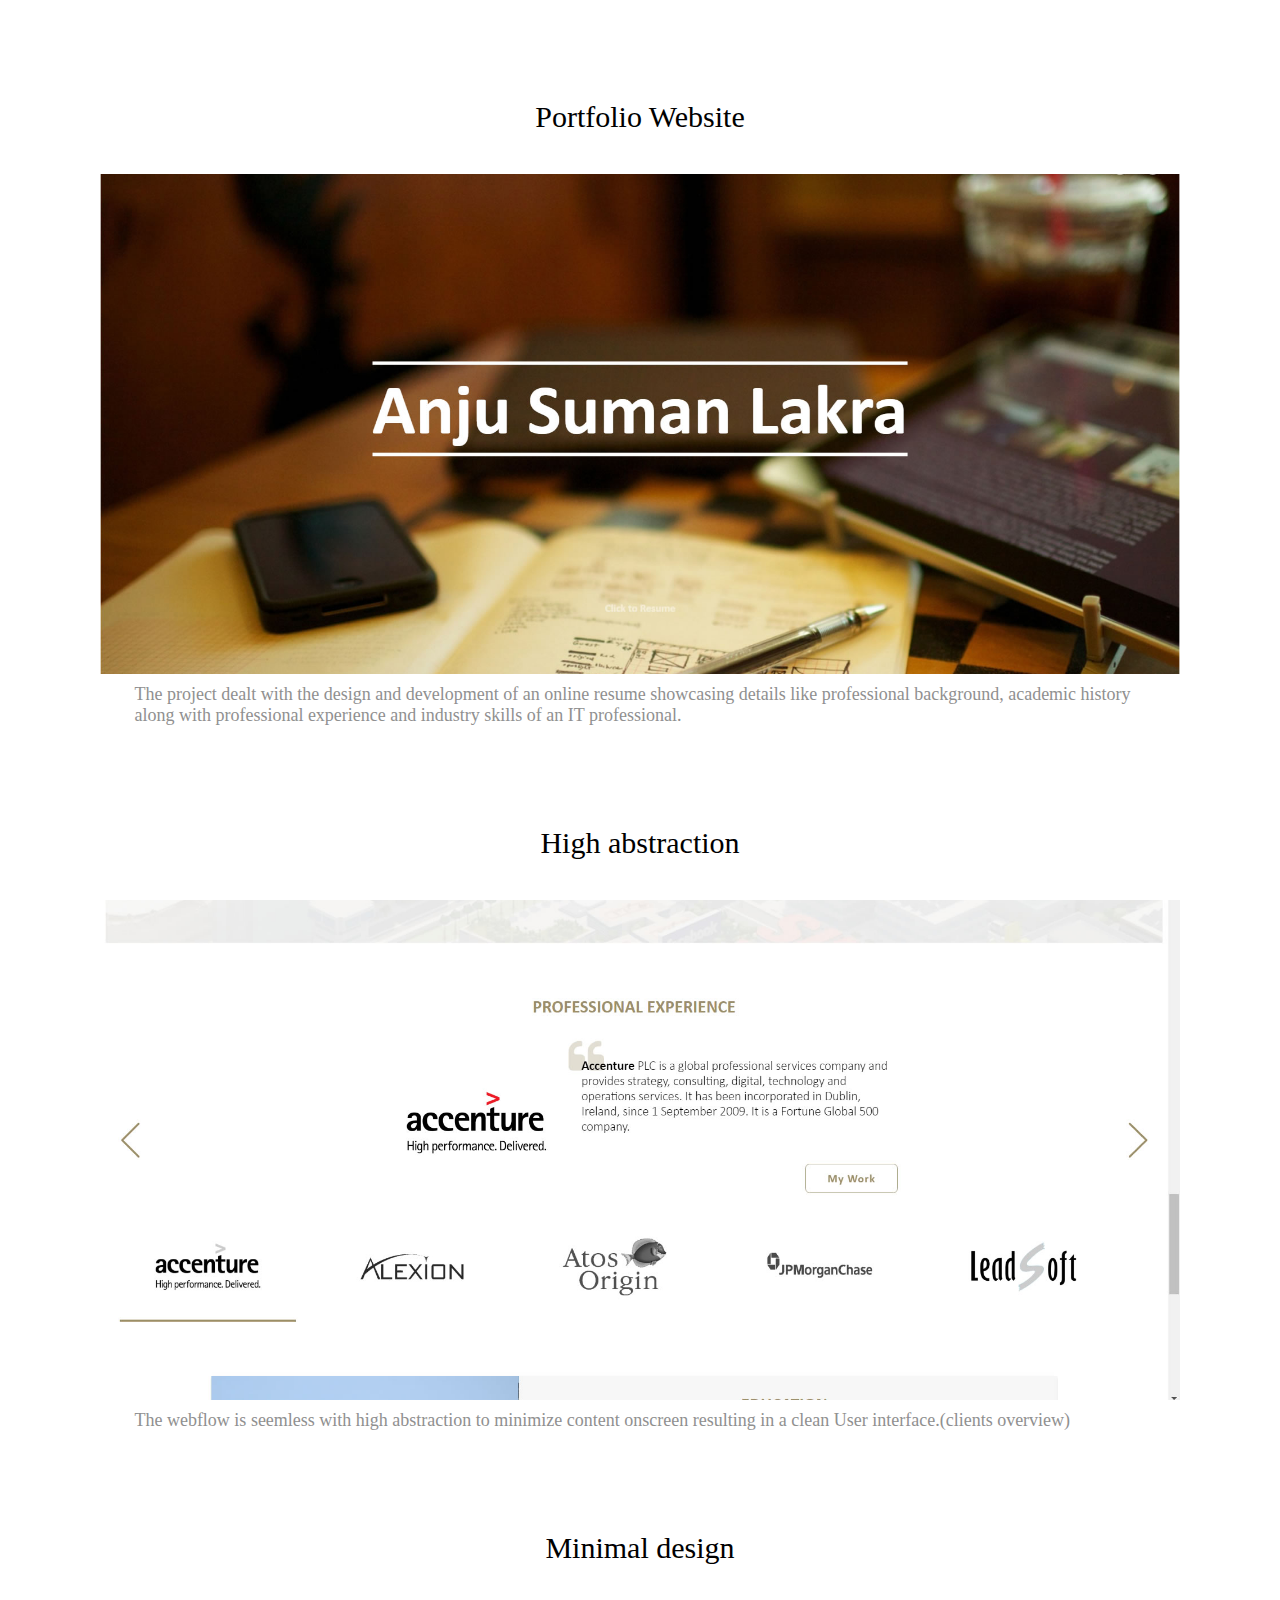
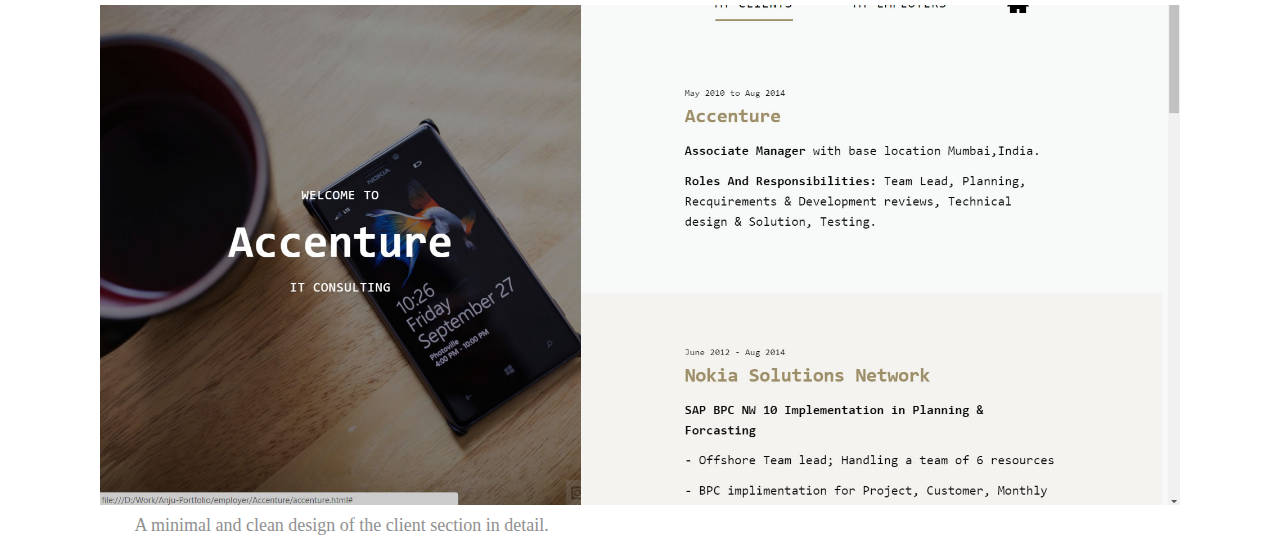
<file: work/proj-4/proj-4.html>
<html>
		<head>
			<link rel="stylesheet" type="text/css" href="proj-4.css"/>
        </head>

		<body>
			<div id="design">
				<h4>Portfolio Website</h4>
				<div class="img cover"></div>
				<p>The project dealt with the design and development of an online resume showcasing details like professional background, academic history along with professional experience and industry skills of an IT professional.
				</p>
			</div>

			<div id="development">
				<h4>High abstraction</h4>
				<div class="img client"></div>

				<p>
					The webflow is seemless with high abstraction to minimize content onscreen resulting in a clean User interface.(clients overview)
				</p>
			</div>

			<div id="mobile">
				<h4>Minimal design</h4>
				<div class="img client2"></div>
				<p>
					A minimal and clean design of the client section in detail.
				</p>
			</div>
		</body>
</html>
</file>
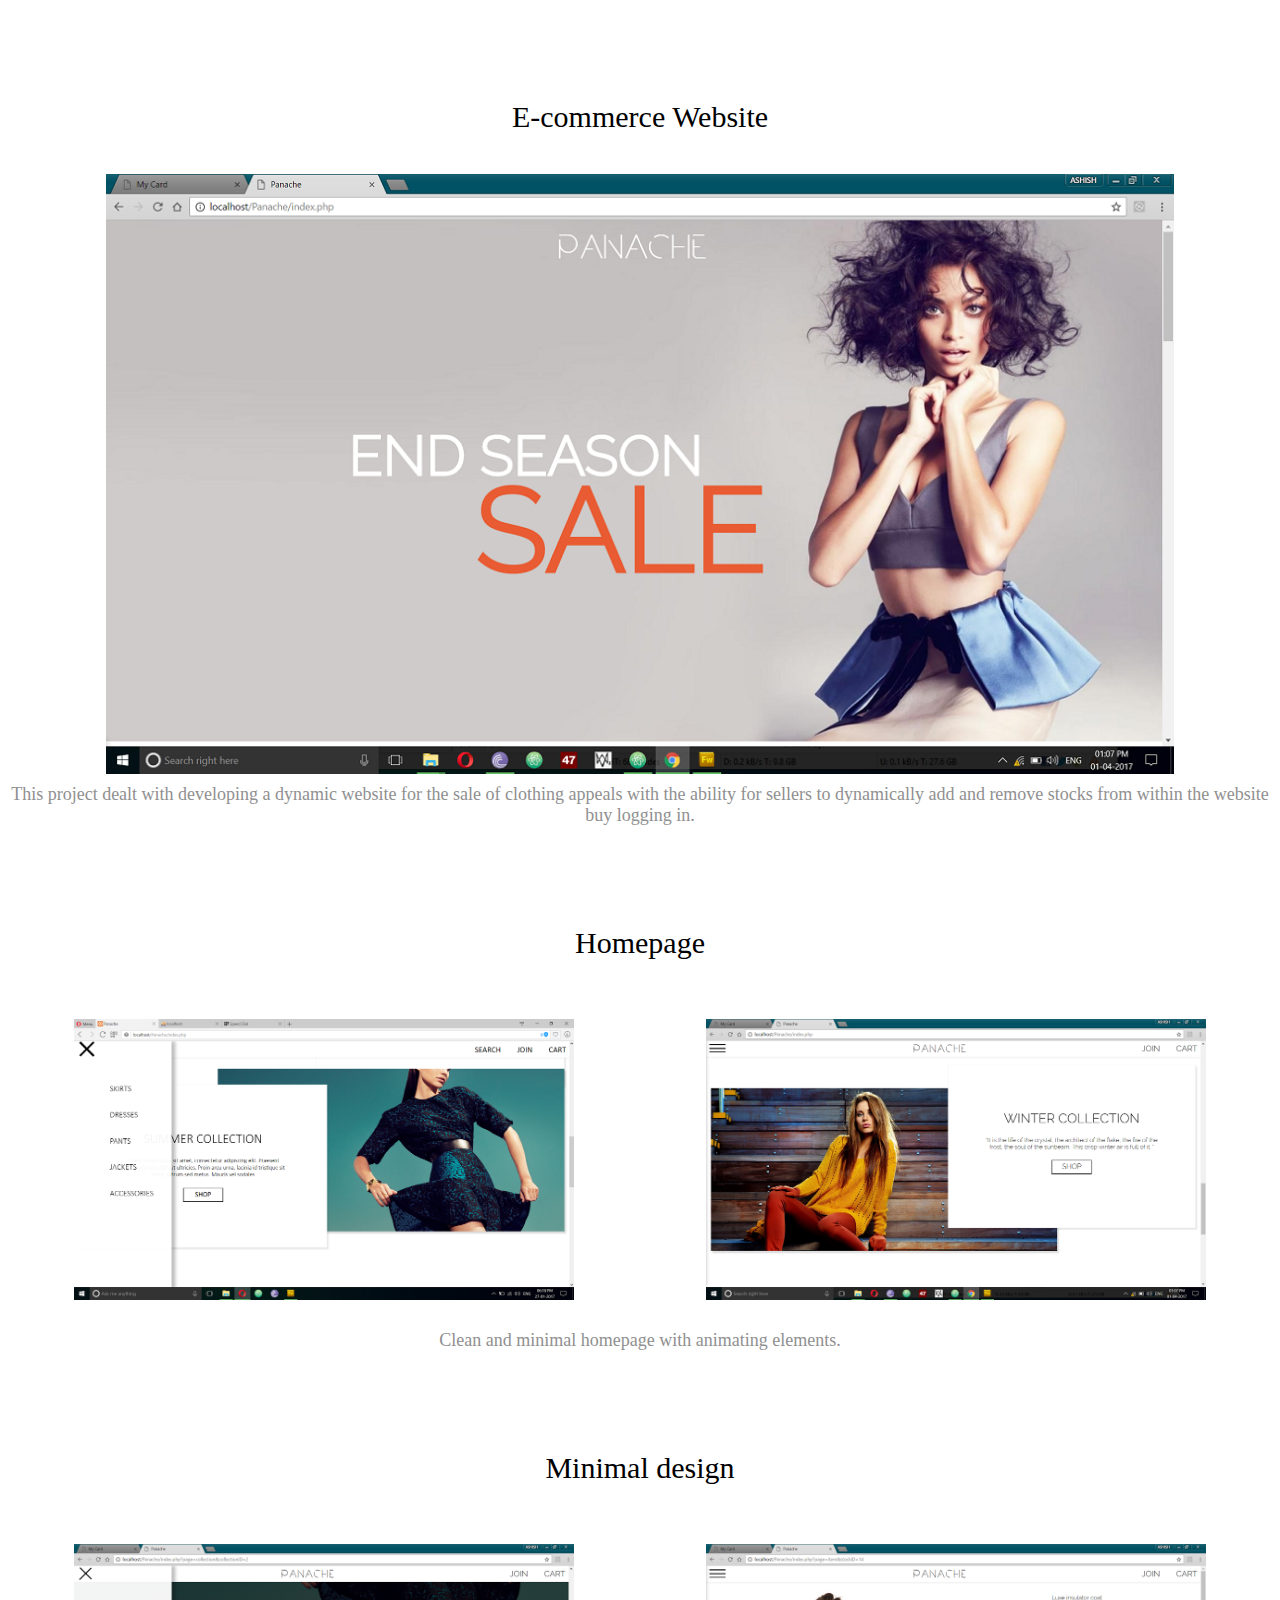
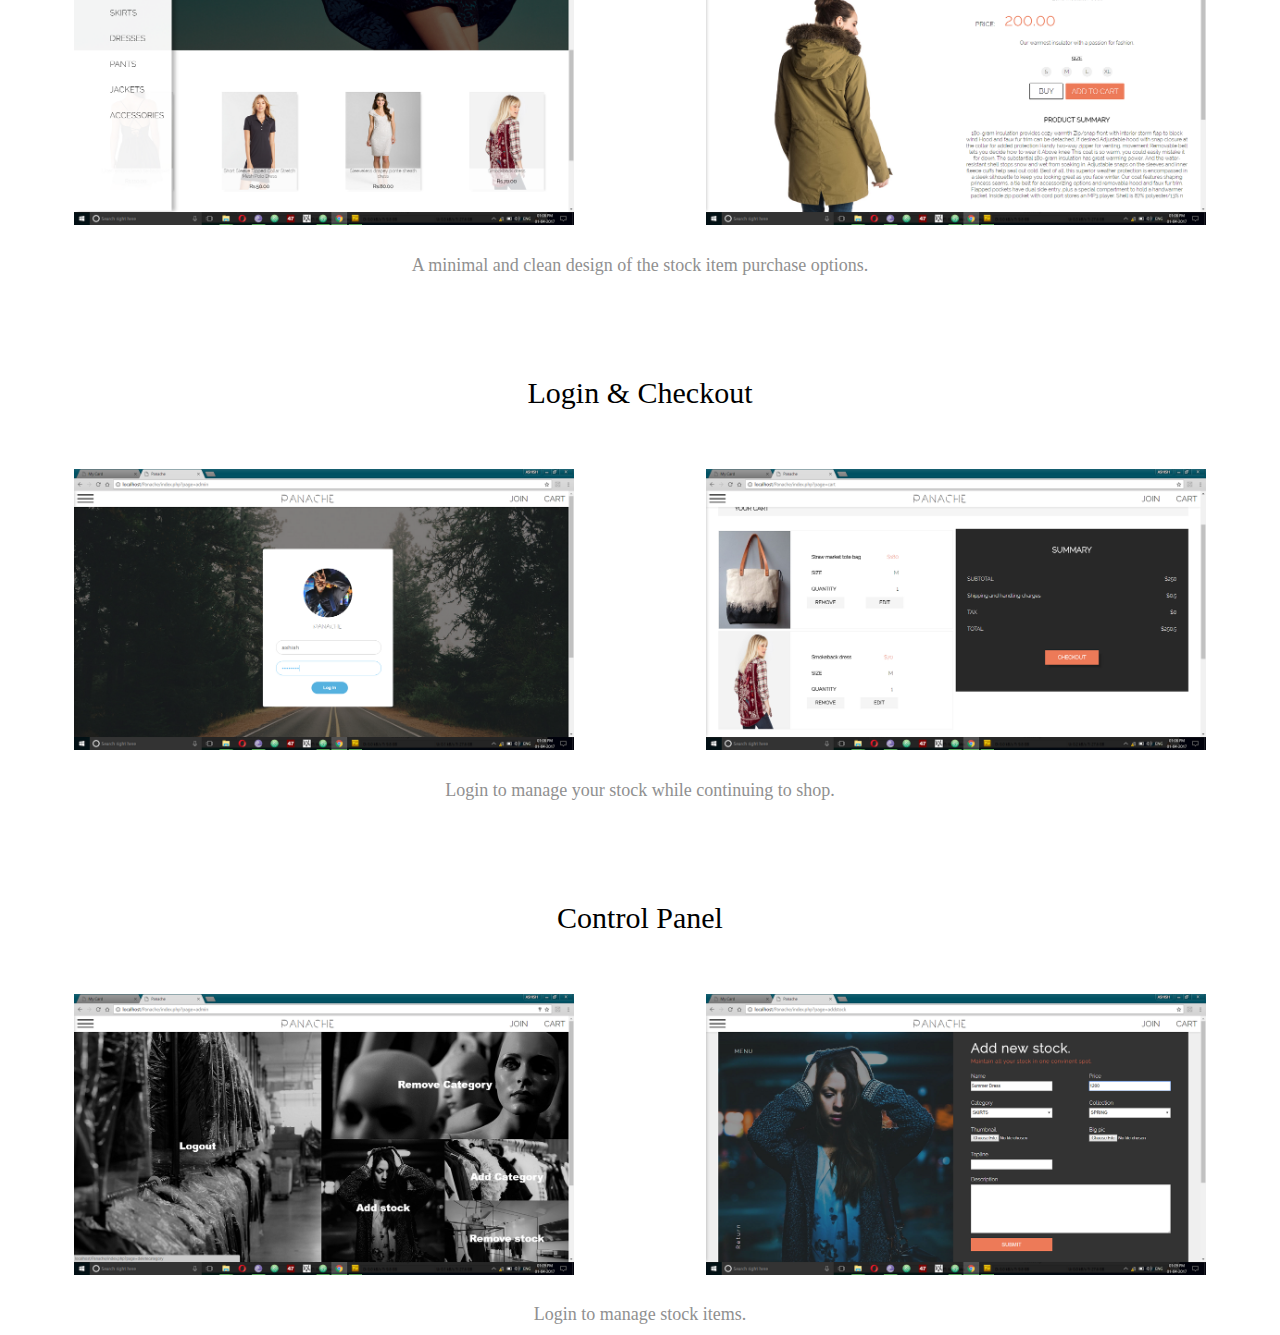
<file: work/proj-5/proj-5.html>
<html>
		<head>
			<link rel="stylesheet" type="text/css" href="proj-5.css"/>
        </head>

		<body>
			<div id="design">
				<h4>E-commerce Website</h4>
				<div class="img cover"></div>
				<p>
					This project dealt with developing a dynamic website for the sale of clothing appeals with the
					ability for sellers to dynamically add and remove stocks from within the website buy logging in.
				</p>
			</div>

			<div id="development">
				<h4>Homepage</h4>
				<div class="img-wrapper">
				<div class="img  summer-collection"></div>
				<div class="img winter-collection"></div>
				</div>
				<p>
					Clean and minimal homepage with animating elements.
				</p>
			</div>

			<div id="mobile">
				<h4>Minimal design</h4>
				<div class="img-wrapper">
				<div class="img  summerstock"></div>
				<div class="img winterstock"></div>
				</div>
				<p>
					A minimal and clean design of the stock item purchase options.
				</p>
			</div>

			<div id="cart">
				<h4>Login & Checkout</h4>
				<div class="img-wrapper">
				<div class="img  login"></div>
				<div class="img  checkout"></div>
				</div>
				<p>
					Login to manage your stock while continuing to shop.
				</p>
			</div>

			<div id="admin">
				<h4>Control Panel</h4>
				<div class="img-wrapper">
				<div class="img  admin"></div>
				<div class="img  addstock"></div>
				</div>
				<p>
					Login to manage stock items.
				</p>
			</div>
		</body>
</html>
</file>
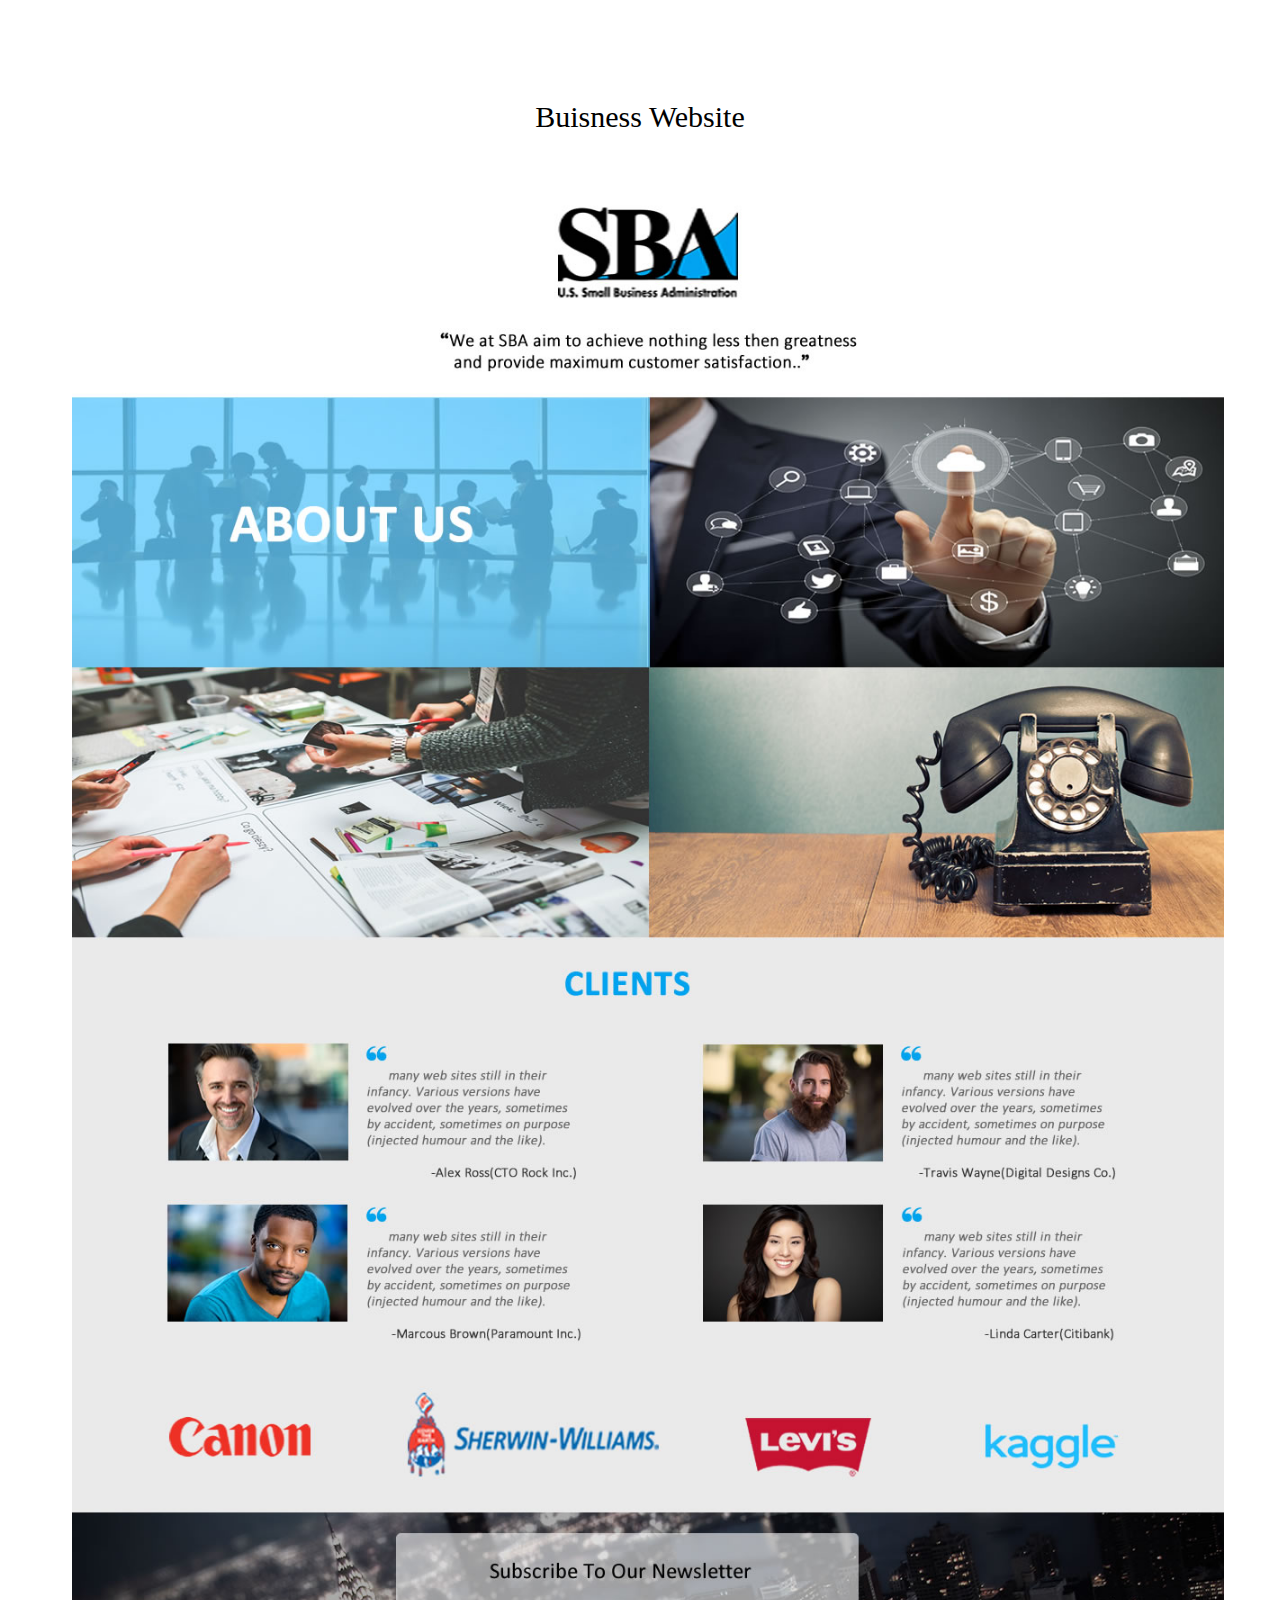
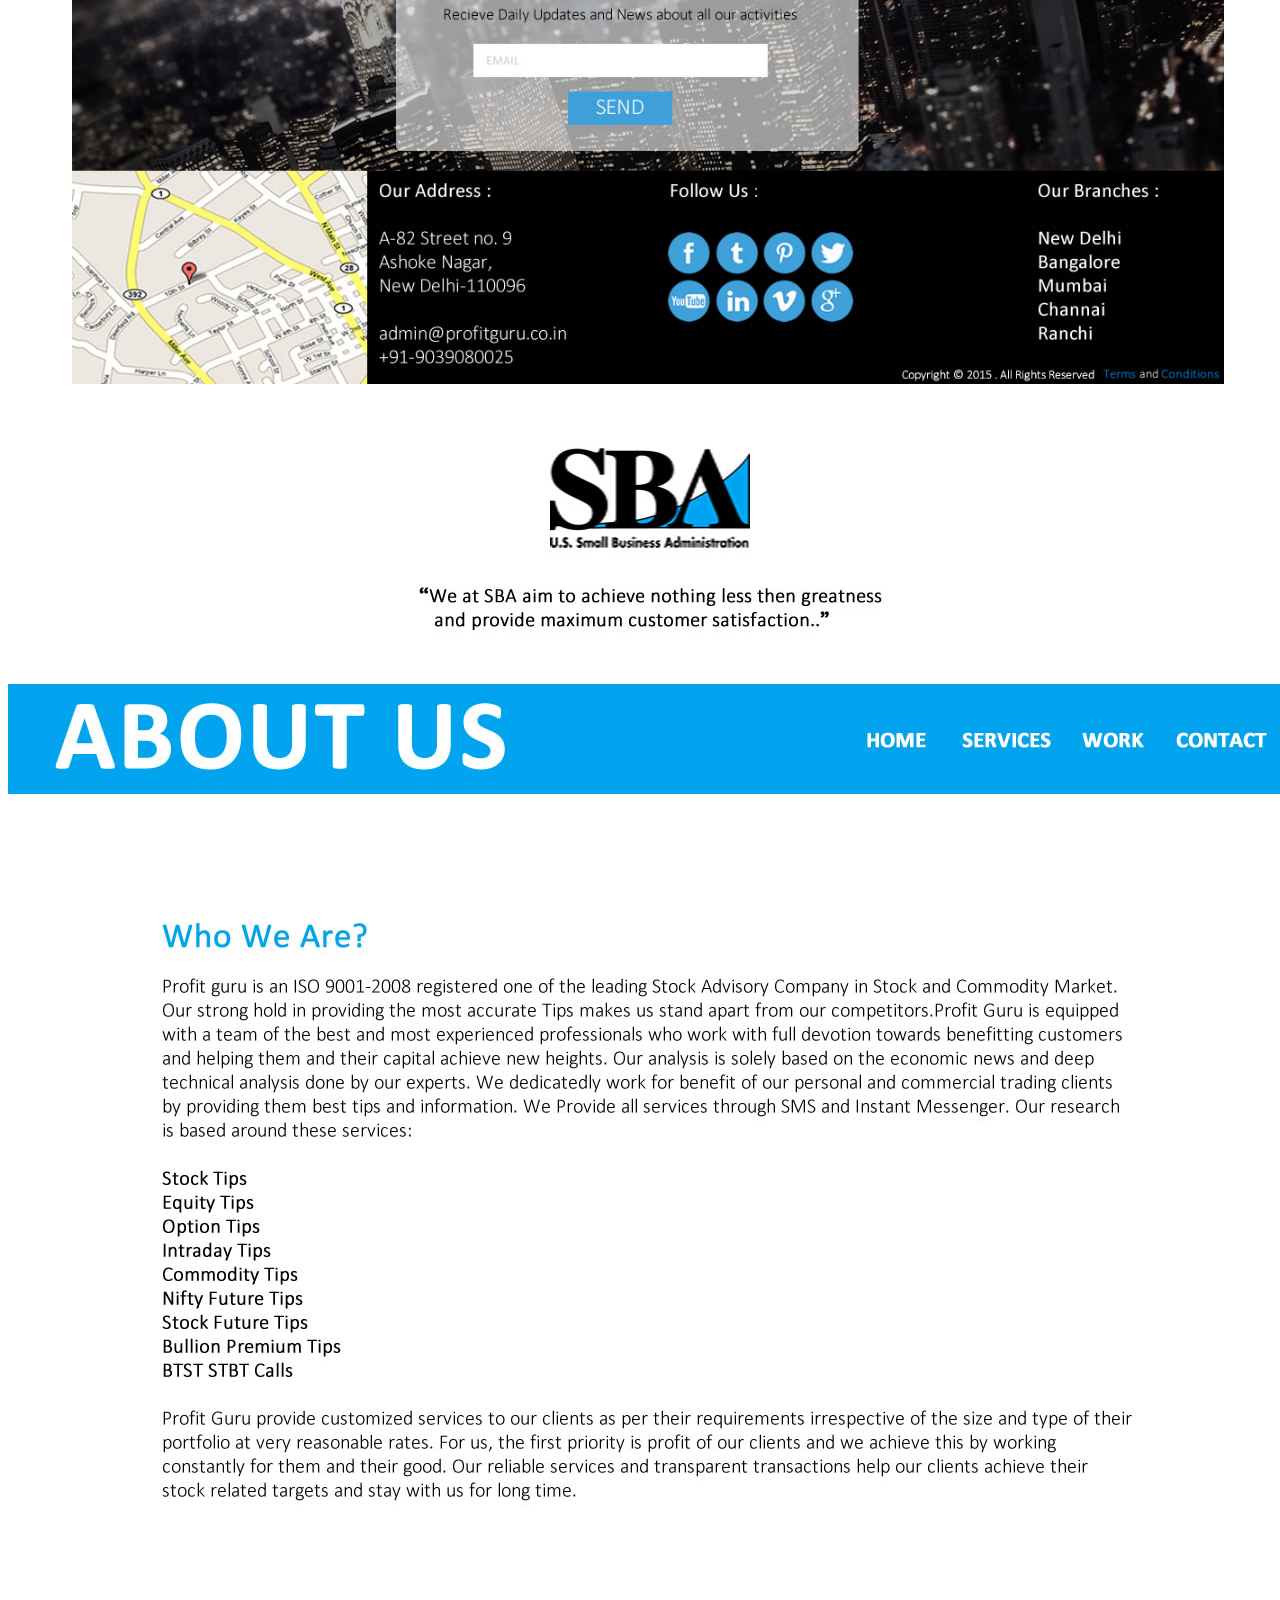
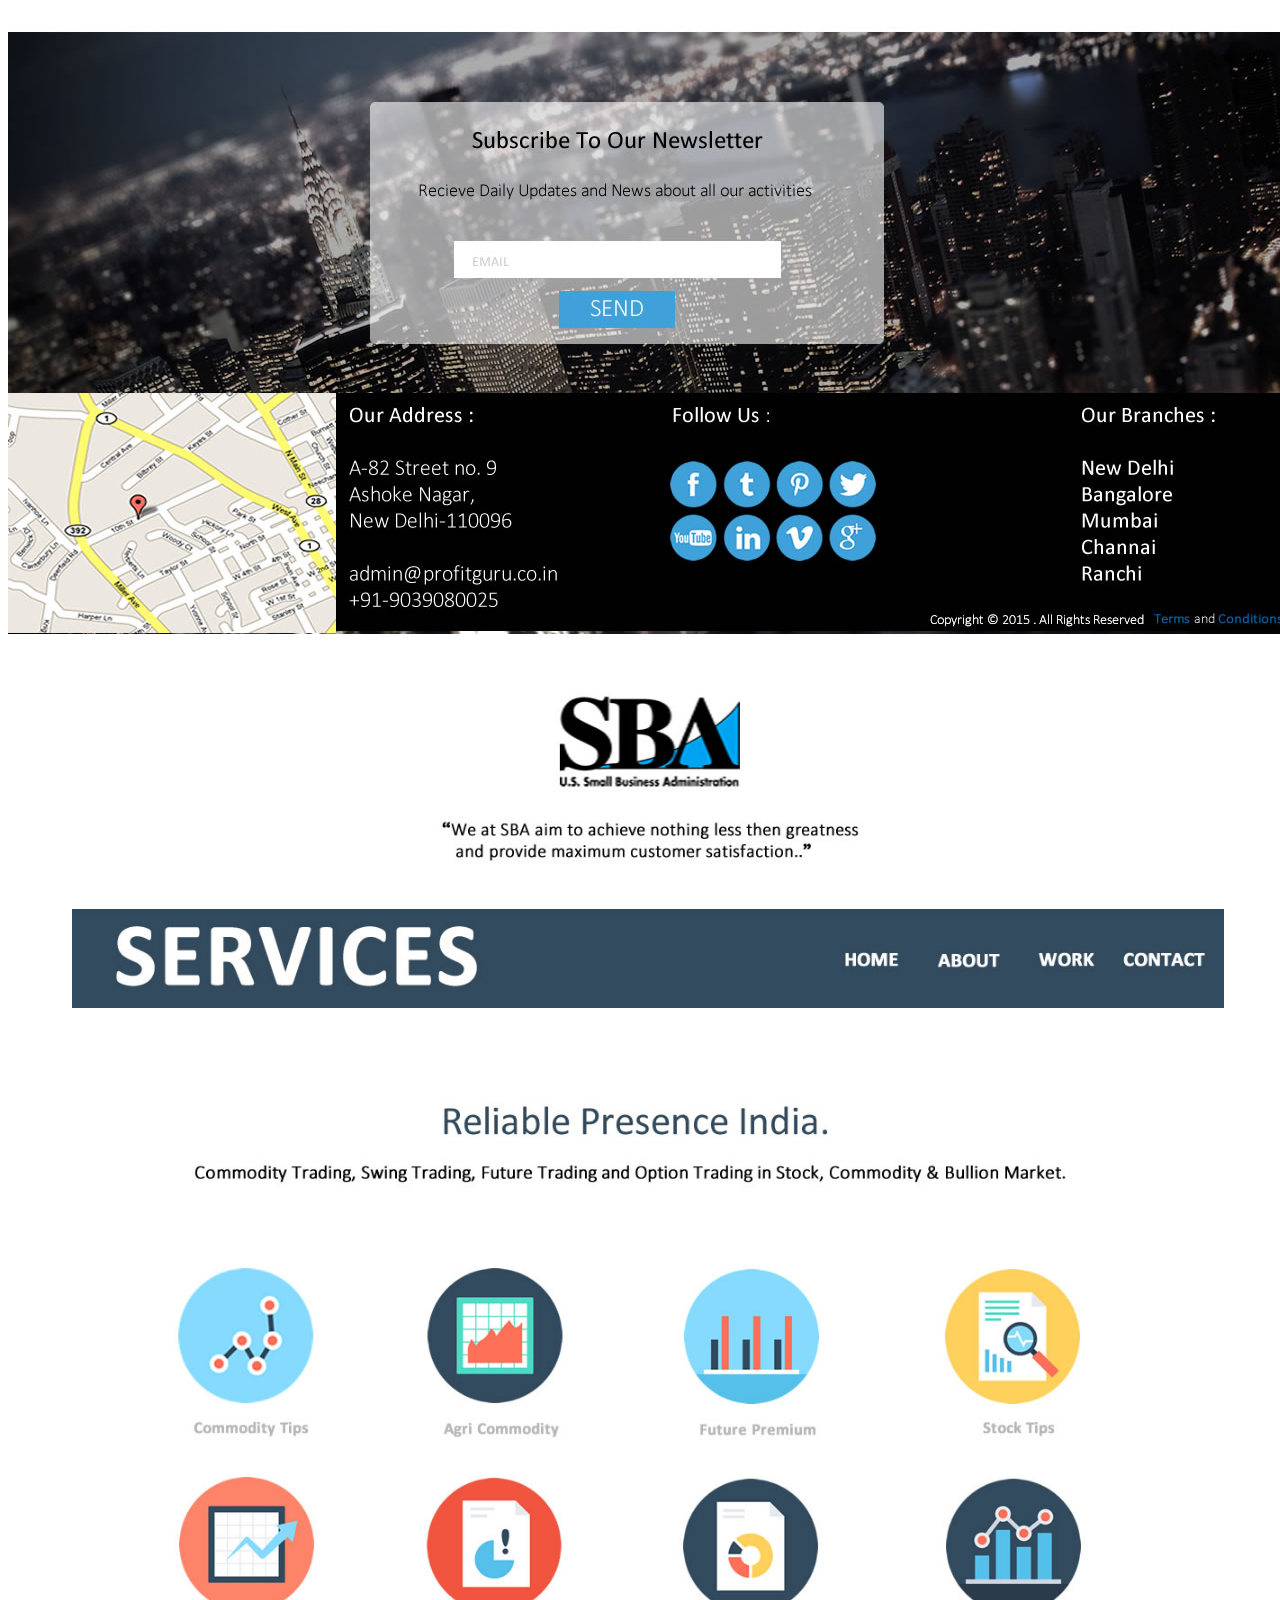
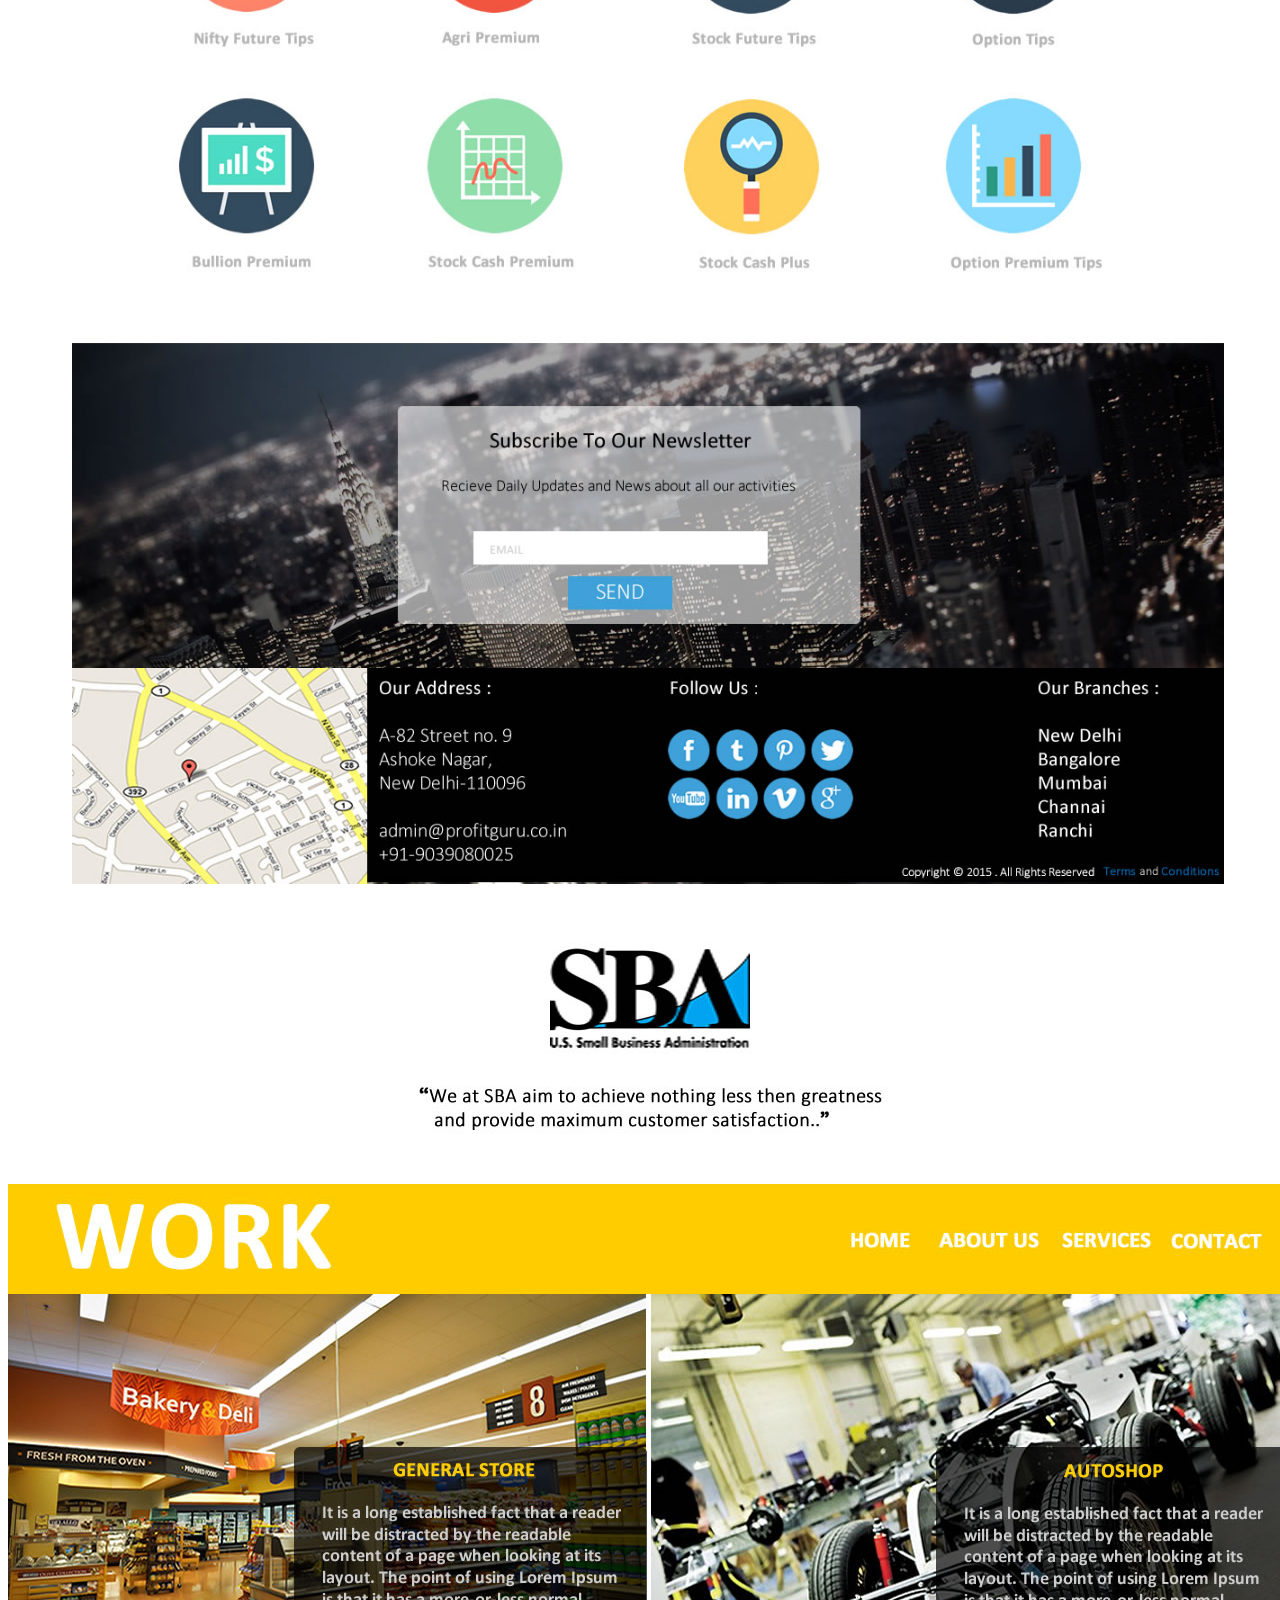
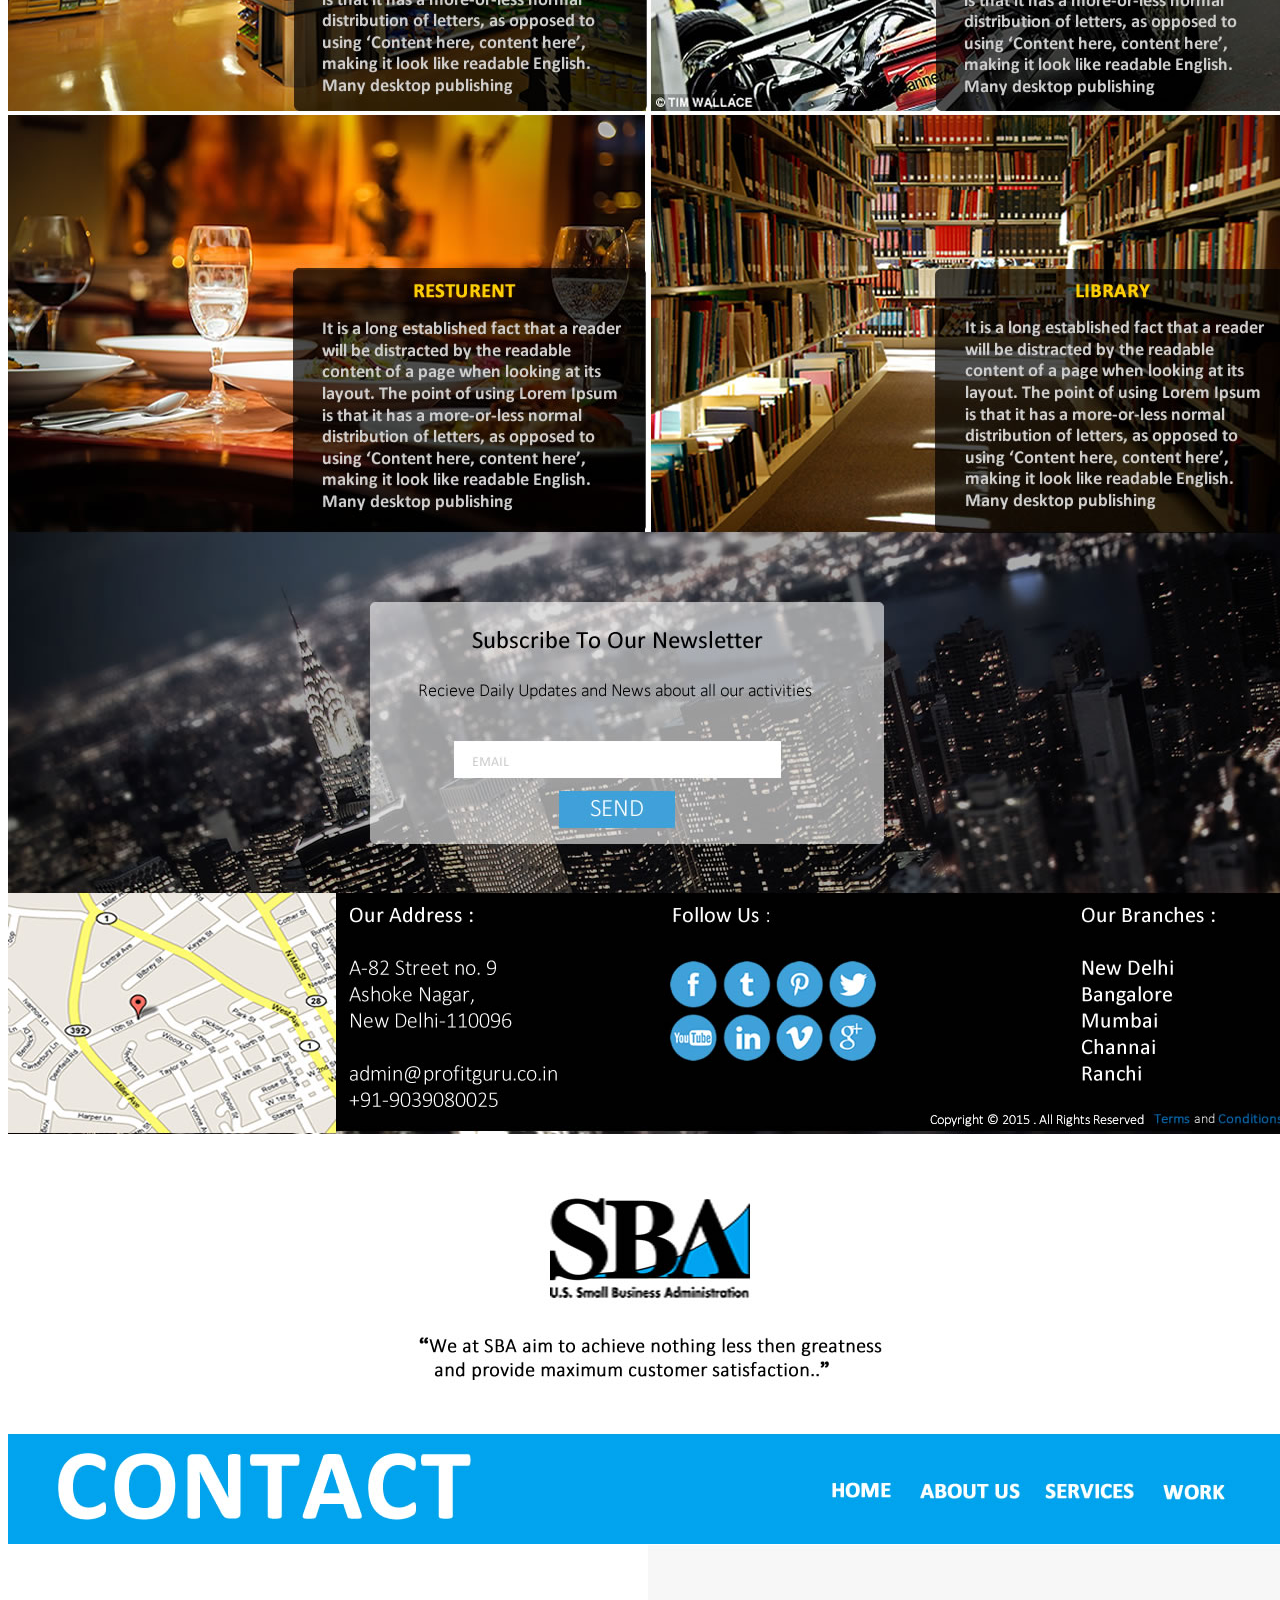
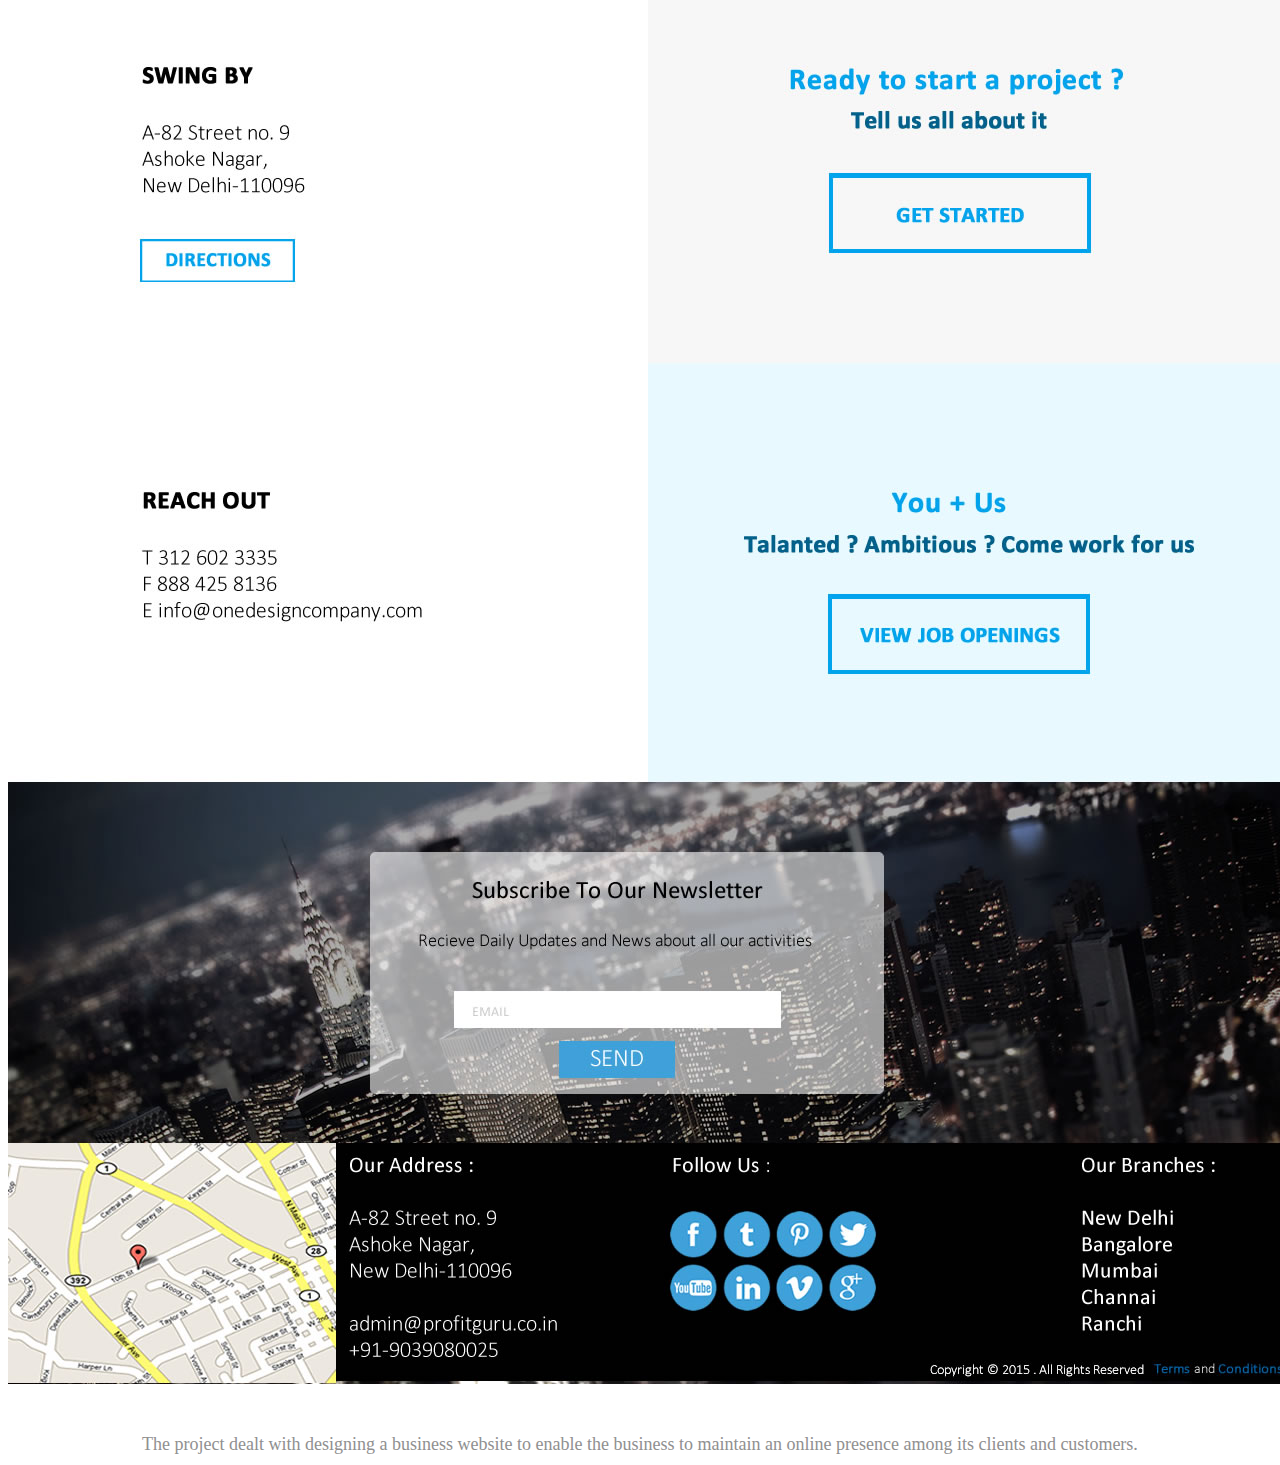
<file: work/proj-6/proj-6.html>
<html>
		<head>
			<link rel="stylesheet" type="text/css" href="proj-6.css"/>
        </head>

		<body>
			<div id="design">
				<h4>Buisness Website</h4>
				<div class="img home"></div>
				<div class="img  about"></div>
				<div class="img services"></div>
				<div class="img  work"></div>
				<div class="img contact"></div>
				<p>
					The project dealt with designing a business website to enable the business to maintain an online presence among its clients and customers.
				</p>
			</div>
		</body>
</html>
</file>
<file: work/proj-4/proj-4.css>
#design h4 , #development h4, #mobile h4
{
	font-weight: 400;
	color: black;
	margin-top: 100px;
	font-size: 30px;
	text-align: center;
}
#design p , #development p, #mobile p
{
	font-size: 18px;
	color: #909090;
	margin: 10px auto;
	width: 80%;
}
#design strong , #development strong, #mobile strong
{
	color: orange;
}
.img
{
	height: 500px;
	width: 1080px;
	margin: 0px auto;
	background-size: cover;
	background-position: center;
}
.cover
{
	background-image: url(cover.jpg);
}
.client
{
	background-image: url(client.jpg);
}
.client2
{
background-image: url(client2.jpg);
}
</file>
<file: work/proj-5/proj-5.css>
h4
{
	font-weight: 400;
	color: black;
	margin-top: 100px;
	font-size: 30px;
	text-align: center;
}
p
{
	font-size: 18px;
	color: #909090;
	margin: 10px auto;
	width: 100%;
	text-align: center;
}
.img
{
	height: 320px;
	width: 500px;
	margin: 0px auto;
	background-size: contain;
	background-position: center;
	background-repeat: no-repeat;
}
.cover
{
	background-image: url(cover.png);
	height: 600px;
	width: 1080px;
}
.summer-collection
{
	background-image: url(summercollection.png);
}
.winter-collection
{
background-image: url(wintercollection.png);
}
.summerstock
{
	background-image: url(summerstock.png);
}
.winterstock
{
background-image: url(winterstock.png);
}
.login
{
	background-image: url(login.png);
}
.checkout
{
background-image: url(cart.png);
}
.admin
{
	background-image: url(admin.png);
}
.addstock
{
background-image: url(addstock.png);
}
.img-wrapper
{
	display: flex;
	flex-wrap: wrap;
	justify-content: space-between;
}
</file>
<file: work/proj-6/proj-6.css>
h4
{
	font-weight: 400;
	color: black;
	margin-top: 100px;
	font-size: 30px;
	text-align: center;
}
p
{
	font-size: 18px;
	color: #909090;
	margin: 10px auto;
	width: 100%;
	text-align: center;
}
.img
{
	height: 1800px;
	width: 1280px;
	margin: 50px auto;
	background-size: contain;
	background-position: center;
	background-repeat: no-repeat;
}
.cover
{
	background-image: url(cover.png);
	height: 600px;
	width: 1080px;
}
.home
{
	background-image: url(home.jpg);
}
.about
{
background-image: url(about.jpg);
}
.services
{
	background-image: url(services.jpg);
}
.work
{
background-image: url(work.jpg);
}
.contact
{
	background-image: url(contact.jpg);
}
</file>
